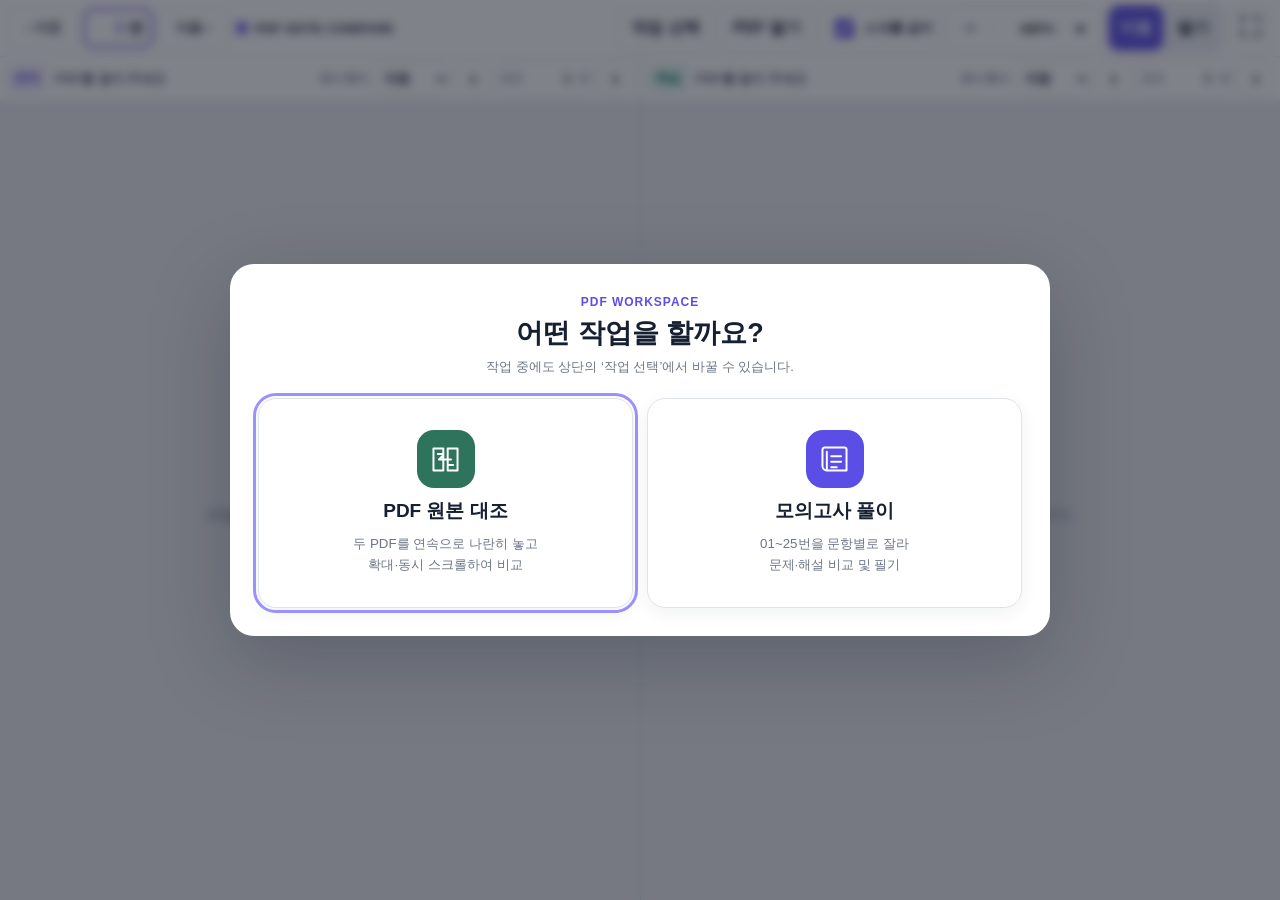
<file: index.html>
<!doctype html>
<html lang="ko">
  <head>
    <meta charset="utf-8">
    <meta name="viewport" content="width=device-width,initial-scale=1,maximum-scale=1,user-scalable=no,viewport-fit=cover">
    <meta name="theme-color" content="#f7f8fb">
    <meta name="apple-mobile-web-app-capable" content="yes">
    <meta name="apple-mobile-web-app-status-bar-style" content="default">
    <meta name="apple-mobile-web-app-title" content="PDF 비교">
    <link rel="manifest" href="./manifest.webmanifest">
    <link rel="icon" type="image/svg+xml" href="./icons/app-icon.svg">
    <link rel="apple-touch-icon" sizes="180x180" href="./icons/apple-touch-icon.png">
    <link rel="stylesheet" href="./style.css?v=19">
    <title>PDF NOTE COMPARE</title>
  </head>
  <body>
    <div class="app-shell">
      <header class="topbar">
        <nav class="question-nav" aria-label="문항 이동">
          <button id="questionPrev" type="button">‹ 이전</button>
          <label class="question-number"><input id="questionNumber" type="number" min="1" max="25" value="1"><b>번</b></label>
          <button id="questionNext" type="button">다음 ›</button>
          <small id="detectStatus">01~25 탐색</small>
        </nav>
        <div class="brand"><span class="brand-dot"></span><span>PDF NOTE COMPARE</span></div>
        <div class="top-actions">
          <button id="changeMode" class="control" type="button">작업 선택</button>
          <button id="openFiles" class="control" type="button">PDF 열기</button>
          <button id="editRanges" class="control compare-only" type="button">페이지 범위</button>
          <label class="check-control"><input id="syncScroll" type="checkbox" checked><span>스크롤 같이</span></label>
          <div class="zoom-control" aria-label="배율 설정">
            <button id="zoomOut" type="button" aria-label="축소">−</button>
            <label><input id="zoomValue" type="number" min="40" max="300" step="5" value="100"><span>%</span></label>
            <button id="zoomIn" type="button" aria-label="확대">＋</button>
          </div>
          <div class="mode-switch" role="group" aria-label="조작 모드">
            <button class="mode active" data-mode="view" type="button">이동</button>
            <button class="mode" data-mode="ink" type="button">필기</button>
          </div>
          <button id="fullscreen" class="icon-control" type="button" aria-label="전체 화면" title="전체 화면">⛶</button>
        </div>
      </header>

      <div id="inkToolbar" class="ink-toolbar" aria-hidden="true">
        <div class="tool-group" role="group" aria-label="필기 도구">
          <button class="tool active" data-tool="pen" type="button">펜</button>
          <button class="tool" data-tool="highlighter" type="button">형광펜</button>
          <button class="tool" data-tool="eraser" type="button">지우개</button>
        </div>
        <div class="colors" role="group" aria-label="색상">
          <button class="color active" data-color="#172033" style="--swatch:#172033" aria-label="검정" type="button"></button>
          <button class="color" data-color="#e3342f" style="--swatch:#e3342f" aria-label="빨강" type="button"></button>
          <button class="color" data-color="#2474e5" style="--swatch:#2474e5" aria-label="파랑" type="button"></button>
          <button class="color" data-color="#15a36d" style="--swatch:#15a36d" aria-label="초록" type="button"></button>
          <button class="color" data-color="#ffd84d" style="--swatch:#ffd84d" aria-label="노랑" type="button"></button>
        </div>
        <label class="stroke-size">굵기 <input id="strokeWidth" type="range" min="1" max="18" value="3"></label>
        <span class="toolbar-spacer"></span>
        <button id="undo" class="control" type="button">실행 취소</button>
        <button id="clearInk" class="control danger" type="button">현재 쪽 지우기</button>
      </div>

      <main class="viewer-grid">
        <section class="pdf-pane" data-side="left">
          <header class="pane-header">
            <div><span id="leftPaneLabel" class="pane-label">문제</span><span id="leftName" class="file-name">PDF를 열어 주세요</span></div>
            <div class="pane-tools">
              <label class="layout-control">문서 형식 <select id="leftLayout"><option value="auto">자동</option><option value="1">1단</option><option value="2">2단</option></select></label>
              <div class="page-control">
              <button id="leftPrev" type="button" aria-label="이전 문항">‹</button>
              <label><span>원본</span><input id="leftPage" type="number" min="1" value="1" aria-label="문제 원본 페이지" readonly><span>/ <b id="leftTotal">0</b></span></label>
              <button id="leftNext" type="button" aria-label="다음 문항">›</button>
              </div>
            </div>
          </header>
          <div id="leftViewport" class="viewport">
            <div id="leftContinuous" class="continuous-pages hidden"></div>
            <div id="leftStage" class="page-stage hidden">
              <canvas id="leftPdf" class="pdf-canvas"></canvas>
              <canvas id="leftInk" class="ink-canvas"></canvas>
            </div>
            <iframe id="leftNative" class="native-pdf hidden" title="문제 PDF Safari 호환 보기"></iframe>
            <div id="leftEmpty" class="empty-state"><b>문제 PDF</b><span>파일을 열면 여기에 표시됩니다.</span></div>
          </div>
        </section>

        <div class="divider" aria-hidden="true"></div>

        <section class="pdf-pane" data-side="right">
          <header class="pane-header">
            <div><span id="rightPaneLabel" class="pane-label solution">해설</span><span id="rightName" class="file-name">PDF를 열어 주세요</span></div>
            <div class="pane-tools">
              <label class="layout-control">문서 형식 <select id="rightLayout"><option value="auto">자동</option><option value="1">1단</option><option value="2">2단</option></select></label>
              <div class="page-control">
              <button id="rightPrev" type="button" aria-label="이전 문항">‹</button>
              <label><span>원본</span><input id="rightPage" type="number" min="1" value="1" aria-label="해설 원본 페이지" readonly><span>/ <b id="rightTotal">0</b></span></label>
              <button id="rightNext" type="button" aria-label="다음 문항">›</button>
              </div>
            </div>
          </header>
          <div id="rightViewport" class="viewport">
            <div id="rightContinuous" class="continuous-pages hidden"></div>
            <div id="rightStage" class="page-stage hidden">
              <canvas id="rightPdf" class="pdf-canvas"></canvas>
              <canvas id="rightInk" class="ink-canvas"></canvas>
            </div>
            <iframe id="rightNative" class="native-pdf hidden" title="해설 PDF Safari 호환 보기"></iframe>
            <div id="rightEmpty" class="empty-state"><b>해설 PDF</b><span>파일을 열면 여기에 표시됩니다.</span></div>
          </div>
        </section>
      </main>
    </div>

    <dialog id="modeDialog">
      <div class="mode-dialog-card">
        <div class="mode-dialog-heading"><span>PDF WORKSPACE</span><h1>어떤 작업을 할까요?</h1><p>작업 중에도 상단의 ‘작업 선택’에서 바꿀 수 있습니다.</p></div>
        <div class="mode-cards">
          <button class="mode-card compare-card" data-app-mode="compare" type="button">
            <span class="mode-icon" aria-hidden="true"><svg viewBox="0 0 32 32"><path d="M5 6h9v20H5zM18 6h9v20h-9zM9 11h5m4 10h5M11 16h10m-8-3-3 3 3m6-6 3 3-3 3"/></svg></span><strong>PDF 원본 대조</strong><small>두 PDF를 연속으로 나란히 놓고<br>확대·동시 스크롤하여 비교</small>
          </button>
          <button class="mode-card exam-card" data-app-mode="exam" type="button">
            <span class="mode-icon" aria-hidden="true"><svg viewBox="0 0 32 32"><path d="M7 5h18a2 2 0 0 1 2 2v19H9a4 4 0 0 1-4-4V7a2 2 0 0 1 2-2Zm2 21V9m4 4h9m-9 5h9m-9 5h5"/></svg></span><strong>모의고사 풀이</strong><small>01~25번을 문항별로 잘라<br>문제·해설 비교 및 필기</small>
          </button>
        </div>
      </div>
    </dialog>

    <dialog id="fileDialog">
      <form method="dialog" class="dialog-card" id="fileForm">
        <div class="dialog-title"><div><span id="fileDialogEyebrow">PDF 준비</span><h1 id="fileDialogTitle">문제와 해설을 나란히 엽니다</h1></div><button id="closeDialog" class="close" value="cancel" type="submit" aria-label="닫기">×</button></div>
        <div class="drop-grid">
          <label class="dropzone" id="leftDrop">
            <input id="leftFile" type="file" accept="application/pdf,.pdf">
            <span id="leftDropBadge" class="drop-badge">문제</span><b id="leftDropTitle">문제 PDF 놓기</b><small id="leftPicked">탭해서 파일 선택도 가능합니다</small>
          </label>
          <label class="dropzone" id="rightDrop">
            <input id="rightFile" type="file" accept="application/pdf,.pdf">
            <span id="rightDropBadge" class="drop-badge solution">해설</span><b id="rightDropTitle">해설 PDF 놓기</b><small id="rightPicked">탭해서 파일 선택도 가능합니다</small>
          </label>
        </div>
        <p class="privacy">파일은 서버에 전송되지 않습니다. 이 기기의 브라우저에서만 열립니다.</p>
        <div class="dialog-actions">
          <button id="loadPdfs" class="primary" type="button" disabled>문항 인식 모드로 열기</button>
          <button id="compatPdfs" class="secondary" type="button" disabled>PDF가 안 열릴 때 Safari 호환 보기</button>
        </div>
      </form>
    </dialog>

    <dialog id="rangeDialog">
      <form method="dialog" class="range-card">
        <div class="dialog-title"><div><span>페이지 수가 다릅니다</span><h1>비교할 페이지 범위를 맞춰 주세요</h1></div></div>
        <div class="range-grid">
          <fieldset><legend>원본 PDF</legend><label>시작 <input id="leftRangeStart" type="number" min="1" value="1"></label><label>끝 <input id="leftRangeEnd" type="number" min="1" value="1"></label></fieldset>
          <fieldset><legend>비교 PDF</legend><label>시작 <input id="rightRangeStart" type="number" min="1" value="1"></label><label>끝 <input id="rightRangeEnd" type="number" min="1" value="1"></label></fieldset>
        </div>
        <p id="rangeHelp" class="privacy"></p>
        <button id="applyRanges" class="primary" type="button">이 범위로 비교</button>
      </form>
    </dialog>

    <div id="busy" class="busy hidden"><span></span><b id="busyLabel">PDF 여는 중…</b></div>
    <div id="toast" class="toast" role="status"></div>
    <script defer src="./vendor/pdf.min.js?v=16"></script>
    <script defer src="./app.js?v=20"></script>
  </body>
</html>
</file>
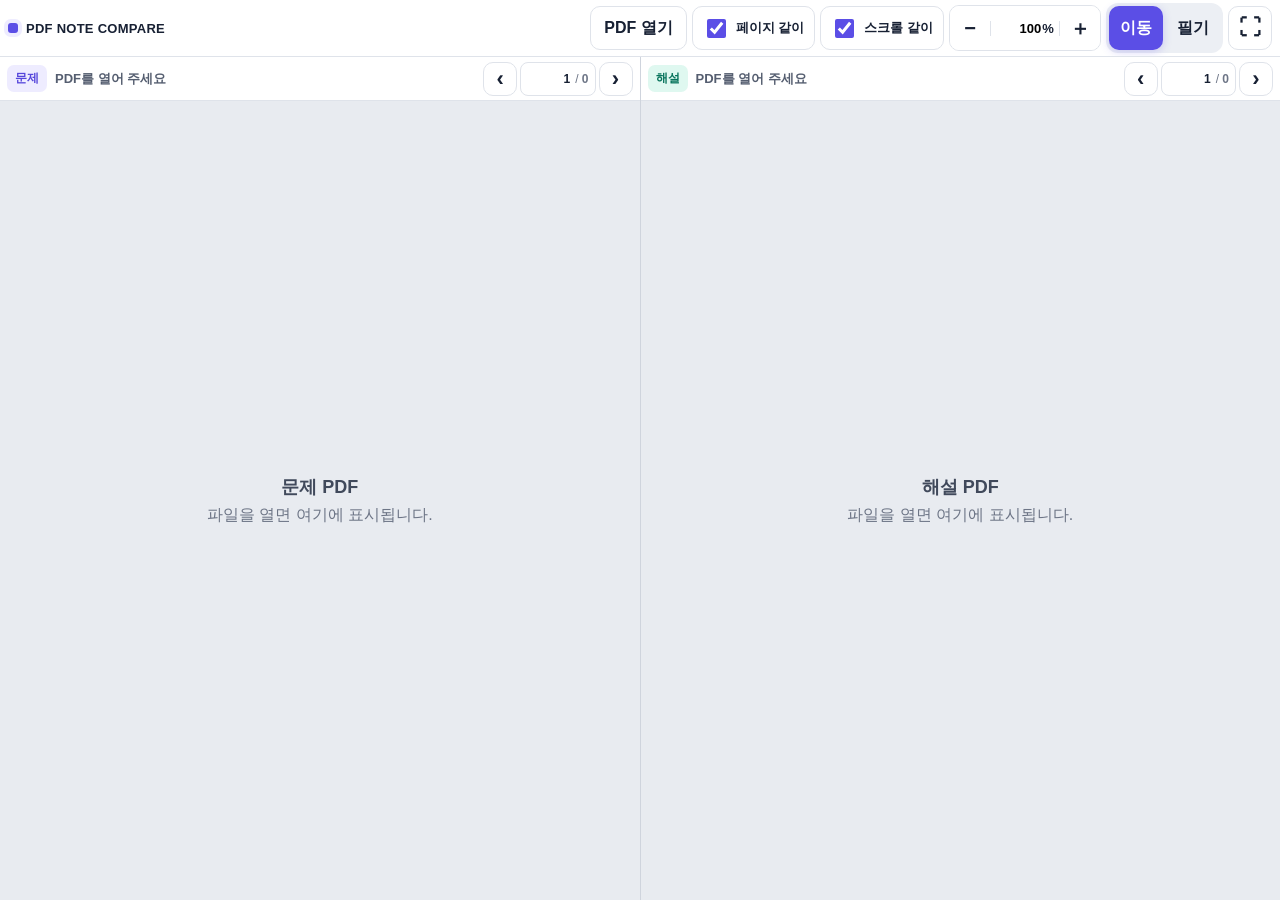
<file: static/index.html>
<!doctype html>
<html lang="ko">
  <head>
    <meta charset="utf-8">
    <meta name="viewport" content="width=device-width,initial-scale=1,maximum-scale=1,user-scalable=no,viewport-fit=cover">
    <meta name="theme-color" content="#f7f8fb">
    <meta name="apple-mobile-web-app-capable" content="yes">
    <meta name="apple-mobile-web-app-status-bar-style" content="default">
    <meta name="apple-mobile-web-app-title" content="PDF 비교">
    <link rel="manifest" href="/manifest.webmanifest">
    <link rel="stylesheet" href="/style.css">
    <title>PDF NOTE COMPARE</title>
  </head>
  <body>
    <div class="app-shell">
      <header class="topbar">
        <div class="brand"><span class="brand-dot"></span><span>PDF NOTE COMPARE</span></div>
        <div class="top-actions">
          <button id="openFiles" class="control" type="button">PDF 열기</button>
          <label class="check-control"><input id="syncPages" type="checkbox" checked><span>페이지 같이</span></label>
          <label class="check-control"><input id="syncScroll" type="checkbox" checked><span>스크롤 같이</span></label>
          <div class="zoom-control" aria-label="배율 설정">
            <button id="zoomOut" type="button" aria-label="축소">−</button>
            <label><input id="zoomValue" type="number" min="40" max="300" step="5" value="100"><span>%</span></label>
            <button id="zoomIn" type="button" aria-label="확대">＋</button>
          </div>
          <div class="mode-switch" role="group" aria-label="조작 모드">
            <button class="mode active" data-mode="view" type="button">이동</button>
            <button class="mode" data-mode="ink" type="button">필기</button>
          </div>
          <button id="fullscreen" class="icon-control" type="button" aria-label="전체 화면" title="전체 화면">⛶</button>
        </div>
      </header>

      <div id="inkToolbar" class="ink-toolbar" aria-hidden="true">
        <div class="tool-group" role="group" aria-label="필기 도구">
          <button class="tool active" data-tool="pen" type="button">펜</button>
          <button class="tool" data-tool="highlighter" type="button">형광펜</button>
          <button class="tool" data-tool="eraser" type="button">지우개</button>
        </div>
        <div class="colors" role="group" aria-label="색상">
          <button class="color active" data-color="#172033" style="--swatch:#172033" aria-label="검정" type="button"></button>
          <button class="color" data-color="#e3342f" style="--swatch:#e3342f" aria-label="빨강" type="button"></button>
          <button class="color" data-color="#2474e5" style="--swatch:#2474e5" aria-label="파랑" type="button"></button>
          <button class="color" data-color="#15a36d" style="--swatch:#15a36d" aria-label="초록" type="button"></button>
          <button class="color" data-color="#ffd84d" style="--swatch:#ffd84d" aria-label="노랑" type="button"></button>
        </div>
        <label class="stroke-size">굵기 <input id="strokeWidth" type="range" min="1" max="18" value="3"></label>
        <span class="toolbar-spacer"></span>
        <button id="undo" class="control" type="button">실행 취소</button>
        <button id="clearInk" class="control danger" type="button">현재 쪽 지우기</button>
      </div>

      <main class="viewer-grid">
        <section class="pdf-pane" data-side="left">
          <header class="pane-header">
            <div><span class="pane-label">문제</span><span id="leftName" class="file-name">PDF를 열어 주세요</span></div>
            <div class="page-control">
              <button id="leftPrev" type="button" aria-label="이전 페이지">‹</button>
              <label><input id="leftPage" type="number" min="1" value="1" aria-label="문제 페이지"><span>/ <b id="leftTotal">0</b></span></label>
              <button id="leftNext" type="button" aria-label="다음 페이지">›</button>
            </div>
          </header>
          <div id="leftViewport" class="viewport">
            <div id="leftStage" class="page-stage hidden">
              <canvas id="leftPdf" class="pdf-canvas"></canvas>
              <canvas id="leftInk" class="ink-canvas"></canvas>
            </div>
            <div id="leftEmpty" class="empty-state"><b>문제 PDF</b><span>파일을 열면 여기에 표시됩니다.</span></div>
          </div>
        </section>

        <div class="divider" aria-hidden="true"></div>

        <section class="pdf-pane" data-side="right">
          <header class="pane-header">
            <div><span class="pane-label solution">해설</span><span id="rightName" class="file-name">PDF를 열어 주세요</span></div>
            <div class="page-control">
              <button id="rightPrev" type="button" aria-label="이전 페이지">‹</button>
              <label><input id="rightPage" type="number" min="1" value="1" aria-label="해설 페이지"><span>/ <b id="rightTotal">0</b></span></label>
              <button id="rightNext" type="button" aria-label="다음 페이지">›</button>
            </div>
          </header>
          <div id="rightViewport" class="viewport">
            <div id="rightStage" class="page-stage hidden">
              <canvas id="rightPdf" class="pdf-canvas"></canvas>
              <canvas id="rightInk" class="ink-canvas"></canvas>
            </div>
            <div id="rightEmpty" class="empty-state"><b>해설 PDF</b><span>파일을 열면 여기에 표시됩니다.</span></div>
          </div>
        </section>
      </main>
    </div>

    <dialog id="fileDialog">
      <form method="dialog" class="dialog-card" id="fileForm">
        <div class="dialog-title"><div><span>PDF 준비</span><h1>문제와 해설을 나란히 엽니다</h1></div><button id="closeDialog" class="close" value="cancel" type="submit" aria-label="닫기">×</button></div>
        <div class="drop-grid">
          <label class="dropzone" id="leftDrop">
            <input id="leftFile" type="file" accept="application/pdf,.pdf">
            <span class="drop-badge">문제</span><b>문제 PDF 놓기</b><small id="leftPicked">탭해서 파일 선택도 가능합니다</small>
          </label>
          <label class="dropzone" id="rightDrop">
            <input id="rightFile" type="file" accept="application/pdf,.pdf">
            <span class="drop-badge solution">해설</span><b>해설 PDF 놓기</b><small id="rightPicked">탭해서 파일 선택도 가능합니다</small>
          </label>
        </div>
        <p class="privacy">파일은 서버에 전송되지 않습니다. 이 기기의 브라우저에서만 열립니다.</p>
        <button id="loadPdfs" class="primary" type="button" disabled>두 PDF 열기</button>
      </form>
    </dialog>

    <div id="busy" class="busy hidden"><span></span><b>PDF 여는 중…</b></div>
    <div id="toast" class="toast" role="status"></div>
    <script type="module" src="/app.js"></script>
  </body>
</html>
</file>
<file: style.css>
:root { color-scheme: light; --ink:#172033; --muted:#6d7586; --line:#dfe3ea; --panel:#fff; --bg:#eef1f6; --accent:#5b4ee6; --accent-soft:#eeecff; }
* { box-sizing:border-box; }
html, body { width:100%; height:100%; margin:0; overflow:hidden; font-family:-apple-system,BlinkMacSystemFont,"Pretendard","Noto Sans KR","Segoe UI",sans-serif; color:var(--ink); background:var(--bg); -webkit-tap-highlight-color:transparent; }
button, input { font:inherit; }
button { color:inherit; }
button:focus-visible, input:focus-visible, .dropzone:focus-within { outline:3px solid #9a91ff; outline-offset:2px; }
.app-shell { height:100dvh; min-height:100%; display:grid; grid-template-rows:auto minmax(0,1fr); padding-top:env(safe-area-inset-top); padding-left:env(safe-area-inset-left); padding-right:env(safe-area-inset-right); background:#f7f8fb; }
.topbar { min-height:48px; display:flex; align-items:center; gap:8px; padding:3px 8px; border-bottom:1px solid var(--line); background:rgba(255,255,255,.96); z-index:10; overflow-x:auto; overflow-y:hidden; }
.brand { display:flex; align-items:center; gap:8px; white-space:nowrap; font-size:13px; font-weight:850; letter-spacing:.02em; }
.brand-dot { width:10px; height:10px; border-radius:3px; background:var(--accent); box-shadow:0 0 0 4px var(--accent-soft); }
.top-actions { margin-left:auto; display:flex; align-items:center; justify-content:flex-end; gap:5px; flex-wrap:nowrap; flex:0 0 auto; }
button, .check-control, .zoom-control { min-height:44px; }
.control, .icon-control, .mode, .tool, .page-control button, .zoom-control button { border:1px solid var(--line); background:#fff; border-radius:10px; font-weight:750; cursor:pointer; }
.control { padding:0 13px; }
.icon-control { min-width:44px; font-size:22px; }
.check-control { display:flex; align-items:center; gap:7px; padding:0 10px; border:1px solid var(--line); border-radius:10px; background:#fff; font-size:13px; font-weight:700; white-space:nowrap; }
.check-control input { width:19px; height:19px; accent-color:var(--accent); }
.zoom-control { display:flex; align-items:center; border:1px solid var(--line); border-radius:10px; overflow:hidden; background:#fff; }
.zoom-control button { min-width:40px; height:42px; border:0; border-radius:0; font-size:20px; }
.zoom-control label { width:70px; display:flex; align-items:center; justify-content:center; gap:1px; border-inline:1px solid var(--line); font-size:13px; font-weight:800; }
.zoom-control input { width:45px; border:0; padding:0; text-align:right; font-weight:800; background:transparent; appearance:textfield; }
.zoom-control input::-webkit-inner-spin-button { display:none; }
.mode-switch, .tool-group { display:flex; padding:3px; gap:3px; background:#eceff4; border-radius:12px; }
.mode, .tool { height:38px; min-width:53px; padding:0 11px; border:0; background:transparent; }
.mode.active, .tool.active { color:#fff; background:var(--accent); box-shadow:0 2px 8px rgba(91,78,230,.25); }
.ink-toolbar { display:none; position:fixed; z-index:40; left:calc(10px + env(safe-area-inset-left)); right:calc(10px + env(safe-area-inset-right)); bottom:calc(8px + env(safe-area-inset-bottom)); min-height:50px; align-items:center; gap:10px; padding:5px 8px; border:1px solid var(--line); border-radius:14px; background:rgba(255,255,255,.96); box-shadow:0 8px 30px rgba(18,25,40,.2); overflow-x:auto; }
.ink-toolbar.visible { display:flex; }
.colors { display:flex; align-items:center; gap:5px; }
.color { width:38px; height:38px; border:0; border-radius:50%; background:var(--swatch); box-shadow:inset 0 0 0 2px rgba(0,0,0,.08); position:relative; }
.color.active::after { content:""; position:absolute; inset:-4px; border:2px solid var(--accent); border-radius:50%; }
.stroke-size { display:flex; align-items:center; gap:8px; white-space:nowrap; font-size:13px; font-weight:700; }
.stroke-size input { width:110px; accent-color:var(--accent); }
.toolbar-spacer { flex:1; min-width:5px; }
.danger { color:#c52a2a; }
.question-nav { display:flex; align-items:center; gap:4px; flex:0 0 auto; }
.question-nav > button { min-width:72px; min-height:40px; padding:0 9px; border:1px solid var(--line); border-radius:9px; background:#fff; font-size:13px; font-weight:850; }
.question-number { min-height:40px; display:flex; align-items:center; gap:2px; padding:0 7px; border:2px solid var(--accent); border-radius:9px; background:#fff; }
.question-number input { width:33px; border:0; text-align:right; color:var(--accent); background:transparent; font-size:16px; font-weight:900; appearance:textfield; }
.question-number input::-webkit-inner-spin-button { display:none; }
.question-nav small { display:none; color:var(--muted); font-size:11px; white-space:nowrap; }
.viewer-grid { min-height:0; display:grid; grid-template-columns:minmax(0,1fr) 1px minmax(0,1fr); background:var(--line); overflow:hidden; }
.compare-mode .question-nav, .compare-mode .mode-switch { display:none; }
.compare-only { display:none; }
.compare-mode .compare-only { display:inline-flex; align-items:center; }
.divider { background:#cfd4dd; }
.pdf-pane { min-width:0; min-height:0; display:grid; grid-template-rows:44px minmax(0,1fr); background:var(--panel); overflow:hidden; }
.pane-header { display:flex; align-items:center; justify-content:space-between; gap:7px; padding:3px 7px; border-bottom:1px solid var(--line); background:#fff; }
.pane-header > div:first-child { min-width:0; display:flex; align-items:center; gap:8px; }
.pane-tools { display:flex; align-items:center; gap:6px; flex:0 0 auto; }
.layout-control { display:flex; align-items:center; gap:5px; color:var(--muted); font-size:11px; font-weight:750; white-space:nowrap; }
.layout-control select { min-height:34px; padding:0 23px 0 7px; border:1px solid var(--line); border-radius:8px; color:var(--ink); background:#fff; font-weight:800; }
.pane-label, .drop-badge { flex:0 0 auto; color:#5546db; background:var(--accent-soft); border-radius:7px; padding:5px 8px; font-size:12px; font-weight:850; }
.pane-label.solution, .drop-badge.solution { color:#08745c; background:#dff8f0; }
.file-name { overflow:hidden; text-overflow:ellipsis; white-space:nowrap; font-size:13px; font-weight:700; color:#555e70; }
.page-control { display:flex; align-items:center; flex:0 0 auto; gap:3px; }
.page-control button { min-height:34px; width:34px; height:34px; font-size:22px; line-height:1; }
.page-control label { height:34px; display:flex; align-items:center; gap:3px; padding:0 6px; border:1px solid var(--line); border-radius:8px; font-size:12px; color:var(--muted); }
.page-control input { width:45px; border:0; text-align:right; font-weight:850; color:var(--ink); background:transparent; appearance:textfield; }
.page-control input::-webkit-inner-spin-button { display:none; }
.viewport { min-width:0; min-height:0; position:relative; overflow:auto; overscroll-behavior:contain; background:#e8ebf0; -webkit-overflow-scrolling:touch; touch-action:pan-x pan-y pinch-zoom; }
.continuous-pages { width:100%; min-height:100%; display:flex; flex-direction:column; align-items:center; gap:10px; padding:8px; }
.continuous-pages.hidden { display:none; }
.compare-unit { flex:0 0 auto; position:relative; background:#fff; box-shadow:0 2px 12px rgba(22,30,47,.16); overflow:hidden; }
.compare-unit canvas { display:block; width:100%; height:100%; }
.compare-unit::after { content:attr(data-location); position:absolute; right:7px; bottom:6px; padding:3px 6px; border-radius:5px; color:#657069; background:rgba(255,255,255,.78); font-size:10px; font-weight:750; pointer-events:none; }
.annotation-marker { position:absolute; z-index:3; min-width:20px; min-height:20px; padding:0; border:2px solid #e1a900; border-radius:4px; background:rgba(255,220,54,.22); cursor:pointer; }
.annotation-marker::after { content:""; position:absolute; right:-5px; top:-7px; width:10px; height:10px; border-radius:50%; background:#ffc928; box-shadow:0 1px 4px rgba(90,64,0,.35); }
.annotation-tooltip { display:none; position:absolute; z-index:8; left:0; top:calc(100% + 7px); width:max-content; max-width:min(310px,70vw); padding:9px 11px; border:1px solid #c9b55e; border-radius:8px; color:#202634; background:#fffce9; box-shadow:0 8px 25px rgba(26,31,45,.2); text-align:left; white-space:pre-wrap; user-select:text; -webkit-user-select:text; cursor:text; }
.annotation-tooltip b, .annotation-tooltip span { display:block; }
.annotation-tooltip b { margin-bottom:5px; color:#756014; font-size:11px; }
.annotation-tooltip span { font-size:13px; line-height:1.45; }
.annotation-marker:hover .annotation-tooltip, .annotation-marker:focus .annotation-tooltip, .annotation-marker.open .annotation-tooltip { display:block; }
.page-stage { position:relative; margin:8px auto; width:max-content; background:#fff; box-shadow:0 3px 18px rgba(22,30,47,.18); }
.page-stage.hidden { display:none; }
.pdf-canvas { display:block; }
.ink-canvas { position:absolute; inset:0; width:100%; height:100%; pointer-events:none; }
body.ink-mode .ink-canvas { pointer-events:auto; touch-action:none; cursor:crosshair; }
.empty-state { position:absolute; inset:0; display:grid; place-content:center; justify-items:center; gap:6px; color:var(--muted); text-align:center; }
.empty-state b { color:#40495b; font-size:18px; }
.empty-state.hidden { display:none; }
.native-pdf { width:100%; height:100%; border:0; background:#fff; }
.native-pdf.hidden { display:none; }
dialog { width:min(820px,calc(100% - 28px)); max-height:calc(100dvh - 28px); border:0; border-radius:24px; padding:0; color:var(--ink); box-shadow:0 24px 80px rgba(21,28,45,.25); }
dialog::backdrop { background:rgba(24,29,41,.55); backdrop-filter:blur(5px); }
.mode-dialog-card { padding:28px; }
.mode-dialog-heading { text-align:center; }
.mode-dialog-heading > span { color:var(--accent); font-size:12px; font-weight:900; letter-spacing:.08em; }
.mode-dialog-heading h1 { margin:5px 0 7px; font-size:27px; }
.mode-dialog-heading p { margin:0 0 22px; color:var(--muted); font-size:13px; }
.mode-cards { display:grid; grid-template-columns:1fr 1fr; gap:14px; }
.mode-card { min-height:210px; display:flex; flex-direction:column; align-items:center; justify-content:center; gap:10px; padding:20px; border:1px solid var(--line); border-radius:18px; background:#fff; box-shadow:0 5px 18px rgba(20,28,44,.06); }
.mode-card:hover { border-color:var(--accent); background:#faf9ff; }
.mode-card .mode-icon { width:58px; height:58px; display:grid; place-items:center; border-radius:17px; color:#fff; background:var(--accent); font-size:22px; font-weight:950; }
.mode-card .mode-icon svg { width:35px; height:35px; fill:none; stroke:currentColor; stroke-width:1.8; stroke-linecap:round; stroke-linejoin:round; }
.compare-card .mode-icon { background:#2e735c; }
.mode-card strong { font-size:19px; }
.mode-card small { color:var(--muted); line-height:1.55; text-align:center; }
.dialog-card { padding:24px; }
.range-card { padding:24px; }
.range-grid { display:grid; grid-template-columns:1fr 1fr; gap:12px; margin:4px 0 12px; }
.range-grid fieldset { display:flex; gap:10px; padding:14px; border:1px solid var(--line); border-radius:13px; }
.range-grid legend { padding:0 5px; font-weight:850; }
.range-grid label { flex:1; display:flex; align-items:center; gap:6px; color:var(--muted); font-size:13px; font-weight:750; }
.range-grid input { min-width:0; width:100%; height:38px; padding:0 7px; border:1px solid var(--line); border-radius:8px; }
.dialog-title { display:flex; justify-content:space-between; align-items:flex-start; gap:20px; }
.dialog-title span { color:var(--accent); font-size:13px; font-weight:850; }
.dialog-title h1 { margin:4px 0 20px; font-size:25px; }
.close { width:44px; height:44px; border:0; border-radius:50%; background:#f0f2f6; font-size:28px; }
.drop-grid { display:grid; grid-template-columns:1fr 1fr; gap:14px; }
.dropzone { min-height:190px; display:flex; flex-direction:column; align-items:center; justify-content:center; gap:10px; padding:22px; border:2px dashed #c9cfda; border-radius:18px; background:#fafbfc; text-align:center; cursor:pointer; }
.dropzone.drag, .dropzone.has-file { border-color:var(--accent); background:#f3f1ff; }
.dropzone input { position:absolute; width:1px; height:1px; opacity:0; }
.dropzone b { font-size:18px; }
.dropzone small { color:var(--muted); overflow-wrap:anywhere; }
.privacy { color:var(--muted); text-align:center; font-size:13px; }
.dialog-actions { display:flex; flex-direction:column; align-items:center; gap:5px; }
.primary, .secondary { width:100%; min-height:52px; border-radius:13px; font-size:15px; font-weight:850; }
.primary { border:0; color:#fff; background:var(--accent); }
.primary:disabled { background:#c6c8d0; }
.secondary { width:auto; min-height:34px; padding:0 8px; border:0; color:var(--muted); background:transparent; font-size:12px; text-decoration:underline; text-underline-offset:3px; }
.secondary:disabled { color:#aaa; background:transparent; }
.busy { position:fixed; inset:0; z-index:100; display:flex; flex-direction:column; align-items:center; justify-content:center; gap:12px; color:#fff; background:rgba(23,28,40,.7); }
.busy.hidden { display:none; }
.busy span { width:42px; height:42px; border:4px solid rgba(255,255,255,.3); border-top-color:#fff; border-radius:50%; animation:spin .8s linear infinite; }
@keyframes spin { to { transform:rotate(360deg); } }
.toast { position:fixed; z-index:110; left:50%; bottom:calc(18px + env(safe-area-inset-bottom)); max-width:calc(100% - 28px); transform:translate(-50%,30px); padding:11px 16px; border-radius:12px; color:#fff; background:#242a37; box-shadow:0 8px 25px rgba(0,0,0,.22); opacity:0; pointer-events:none; transition:.2s; font-size:14px; font-weight:700; text-align:center; }
.toast.show { opacity:1; transform:translate(-50%,0); }

@media (max-width:1050px) {
  .brand { display:none; }
  .top-actions { gap:5px; }
  .check-control span { font-size:0; }
  .check-control span::after { content:"동기화"; font-size:12px; }
  .layout-control { font-size:0; }
}
@media (orientation:portrait) and (max-width:900px) {
  .viewer-grid { grid-template-columns:1fr; grid-template-rows:minmax(0,1fr) 1px minmax(0,1fr); }
  .pdf-pane { grid-template-rows:48px minmax(0,1fr); }
  .topbar { min-height:54px; }
  .top-actions { flex-wrap:nowrap; overflow-x:auto; }
  .check-control { display:none; }
}
@media (max-width:650px) {
  .topbar { padding-inline:7px; }
  #openFiles { font-size:0; width:44px; padding:0; }
  #openFiles::after { content:"＋"; font-size:22px; }
  .zoom-control label { width:62px; }
  .mode { min-width:46px; padding-inline:7px; }
  .drop-grid { grid-template-columns:1fr; }
  .mode-cards, .range-grid { grid-template-columns:1fr; }
  .mode-card { min-height:150px; }
  .dropzone { min-height:145px; }
  .dialog-card { padding:18px; }
  .dialog-title h1 { font-size:20px; }
  .question-nav > button { min-width:65px; padding-inline:6px; font-size:12px; }
  .layout-control { display:none; }
}
@media (display-mode:standalone) { .app-shell { padding-bottom:env(safe-area-inset-bottom); } }
</file>
